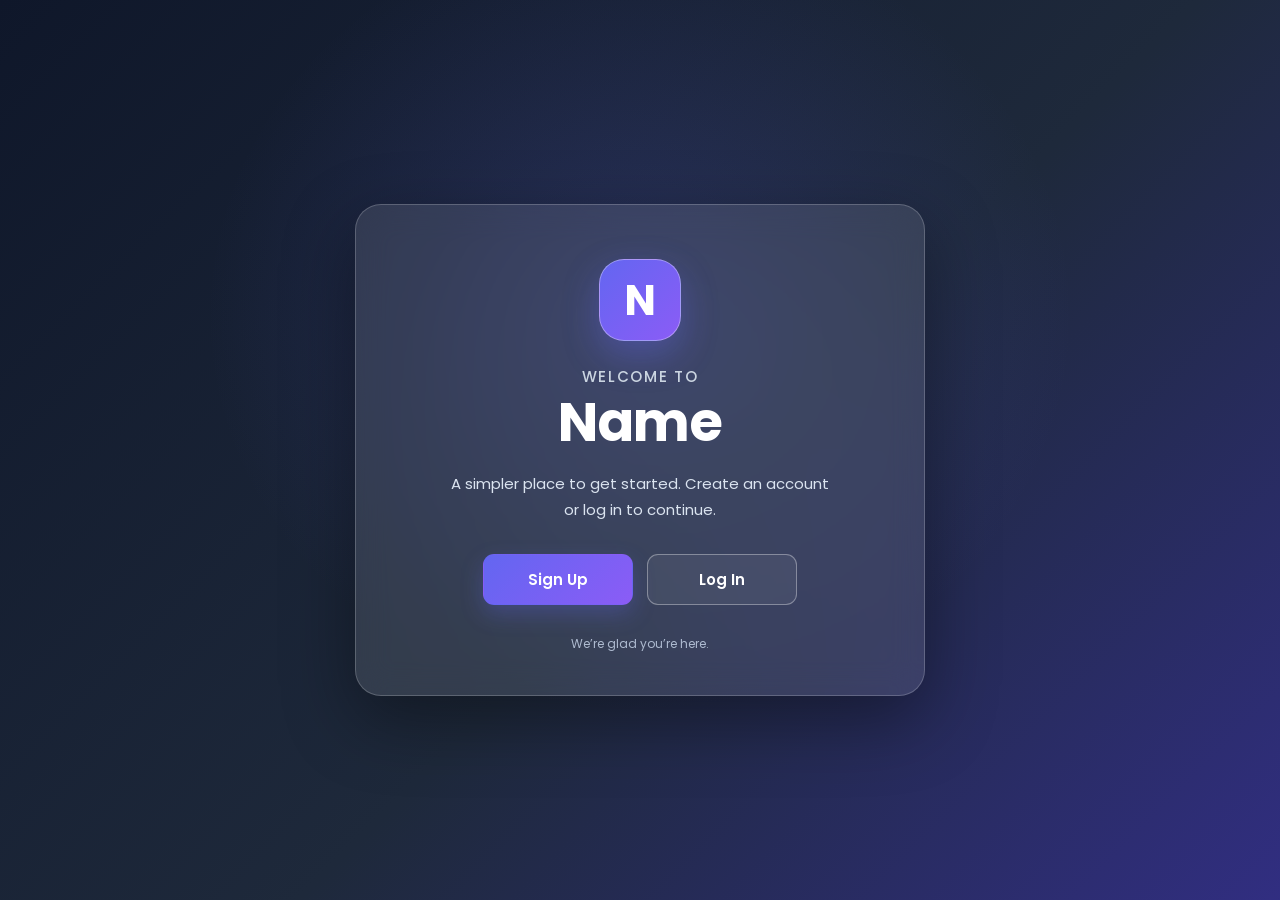
<file: User_dashboard/Main/index.html>
<!DOCTYPE html>
<html lang="en">

<head>
    <meta charset="UTF-8">
    <meta name="viewport" content="width=device-width, initial-scale=1.0">
    <meta name="theme-color" content="#0f172a">
    <title>Welcome | Name</title>
    <link rel="stylesheet" href="style.css">
</head>

<body>
    <main class="welcome-card">
        <div class="brand-mark" aria-hidden="true">N</div>
        <p class="eyebrow">Welcome to</p>
        <h1>Name</h1>
        <p class="welcome-copy">A simpler place to get started. Create an account or log in to continue.</p>

        <nav class="actions" aria-label="Account options">
            <a class="button button-primary" href="../Signup/index.html">Sign Up</a>
            <a class="button button-secondary" href="../Login/index.html">Log In</a>
        </nav>

        <p class="small-note">We’re glad you’re here.</p>
    </main>
</body>

</html>
</file>
<file: User_dashboard/Main/style.css>
@import url('https://fonts.googleapis.com/css2?family=Poppins:wght@400;500;600;700&display=swap');

* {
    margin: 0;
    padding: 0;
    box-sizing: border-box;
}

body {
    min-height: 100vh;
    padding: 24px;
    display: grid;
    place-items: center;
    font-family: 'Poppins', sans-serif;
    color: #fff;
    background:
        radial-gradient(ellipse at 50% 35%, rgba(99, 102, 241, 0.2), transparent 48%),
        linear-gradient(135deg, #0f172a, #1e293b 55%, #312e81);
}

.welcome-card {
    width: min(100%, 570px);
    padding: 54px 48px 42px;
    border: 1px solid rgba(255, 255, 255, 0.2);
    border-radius: 26px;
    background: rgba(255, 255, 255, 0.1);
    backdrop-filter: blur(16px);
    box-shadow: 0 24px 70px rgba(0, 0, 0, 0.38);
    text-align: center;
    animation: fadeIn 0.75s ease both;
}

.brand-mark {
    width: 82px;
    height: 82px;
    margin: 0 auto 24px;
    display: grid;
    place-items: center;
    border: 1px solid rgba(255, 255, 255, 0.35);
    border-radius: 25px;
    background: linear-gradient(135deg, #6366f1, #8b5cf6);
    box-shadow: 0 14px 35px rgba(99, 102, 241, 0.35);
    font-size: 42px;
    font-weight: 700;
}

.eyebrow {
    margin-bottom: 2px;
    color: #cbd5e1;
    font-size: 15px;
    font-weight: 500;
    letter-spacing: 1.7px;
    text-transform: uppercase;
}

h1 {
    font-size: clamp(38px, 8vw, 54px);
    line-height: 1.2;
    font-weight: 700;
    letter-spacing: -1.2px;
}

.welcome-copy {
    max-width: 390px;
    margin: 16px auto 30px;
    color: #dbe4f0;
    font-size: 15px;
    line-height: 1.75;
}

.actions {
    display: flex;
    justify-content: center;
    gap: 14px;
}

.button {
    min-width: 150px;
    padding: 13px 24px;
    border: 1px solid transparent;
    border-radius: 11px;
    color: #fff;
    font-size: 15px;
    font-weight: 600;
    text-decoration: none;
    transition: transform 0.25s ease, box-shadow 0.25s ease, background 0.25s ease;
}

.button:hover {
    transform: translateY(-3px);
}

.button-primary {
    background: linear-gradient(135deg, #6366f1, #8b5cf6);
    box-shadow: 0 9px 22px rgba(99, 102, 241, 0.27);
}

.button-primary:hover {
    box-shadow: 0 13px 28px rgba(99, 102, 241, 0.42);
}

.button-secondary {
    border-color: rgba(255, 255, 255, 0.35);
    background: rgba(255, 255, 255, 0.06);
}

.button-secondary:hover {
    background: rgba(255, 255, 255, 0.13);
}

.small-note {
    margin-top: 30px;
    color: #aebbd0;
    font-size: 12px;
}

@keyframes fadeIn {
    from { opacity: 0; transform: translateY(24px); }
    to { opacity: 1; transform: translateY(0); }
}

@media (max-width: 520px) {
    body { padding: 18px; }
    .welcome-card { padding: 42px 25px 34px; }
    .actions { flex-direction: column; }
    .button { width: 100%; }
}

@media (max-width: 360px) {
    body { padding: 12px; }
    .welcome-card { padding: 32px 18px 26px; border-radius: 20px; }
    .brand-mark { width: 64px; height: 64px; margin-bottom: 18px; border-radius: 20px; font-size: 34px; }
    .welcome-copy { font-size: 14px; }
    .button { padding: 12px 18px; }
}

@media (max-height: 580px) and (orientation: landscape) {
    body { align-content: start; }
    .welcome-card { padding: 26px 32px; }
    .brand-mark { width: 58px; height: 58px; margin-bottom: 12px; border-radius: 18px; font-size: 30px; }
    .welcome-copy { margin-top: 8px; margin-bottom: 18px; }
    .small-note { margin-top: 18px; }
}

@media (hover: none) {
    .button:hover { transform: none; box-shadow: none; }
    .button-secondary:hover { background: rgba(255, 255, 255, 0.06); }
}

@media (prefers-reduced-motion: reduce) {
    *, *::before, *::after {
        animation-duration: 0.01ms !important;
        animation-iteration-count: 1 !important;
        transition-duration: 0.01ms !important;
    }
}
</file>
